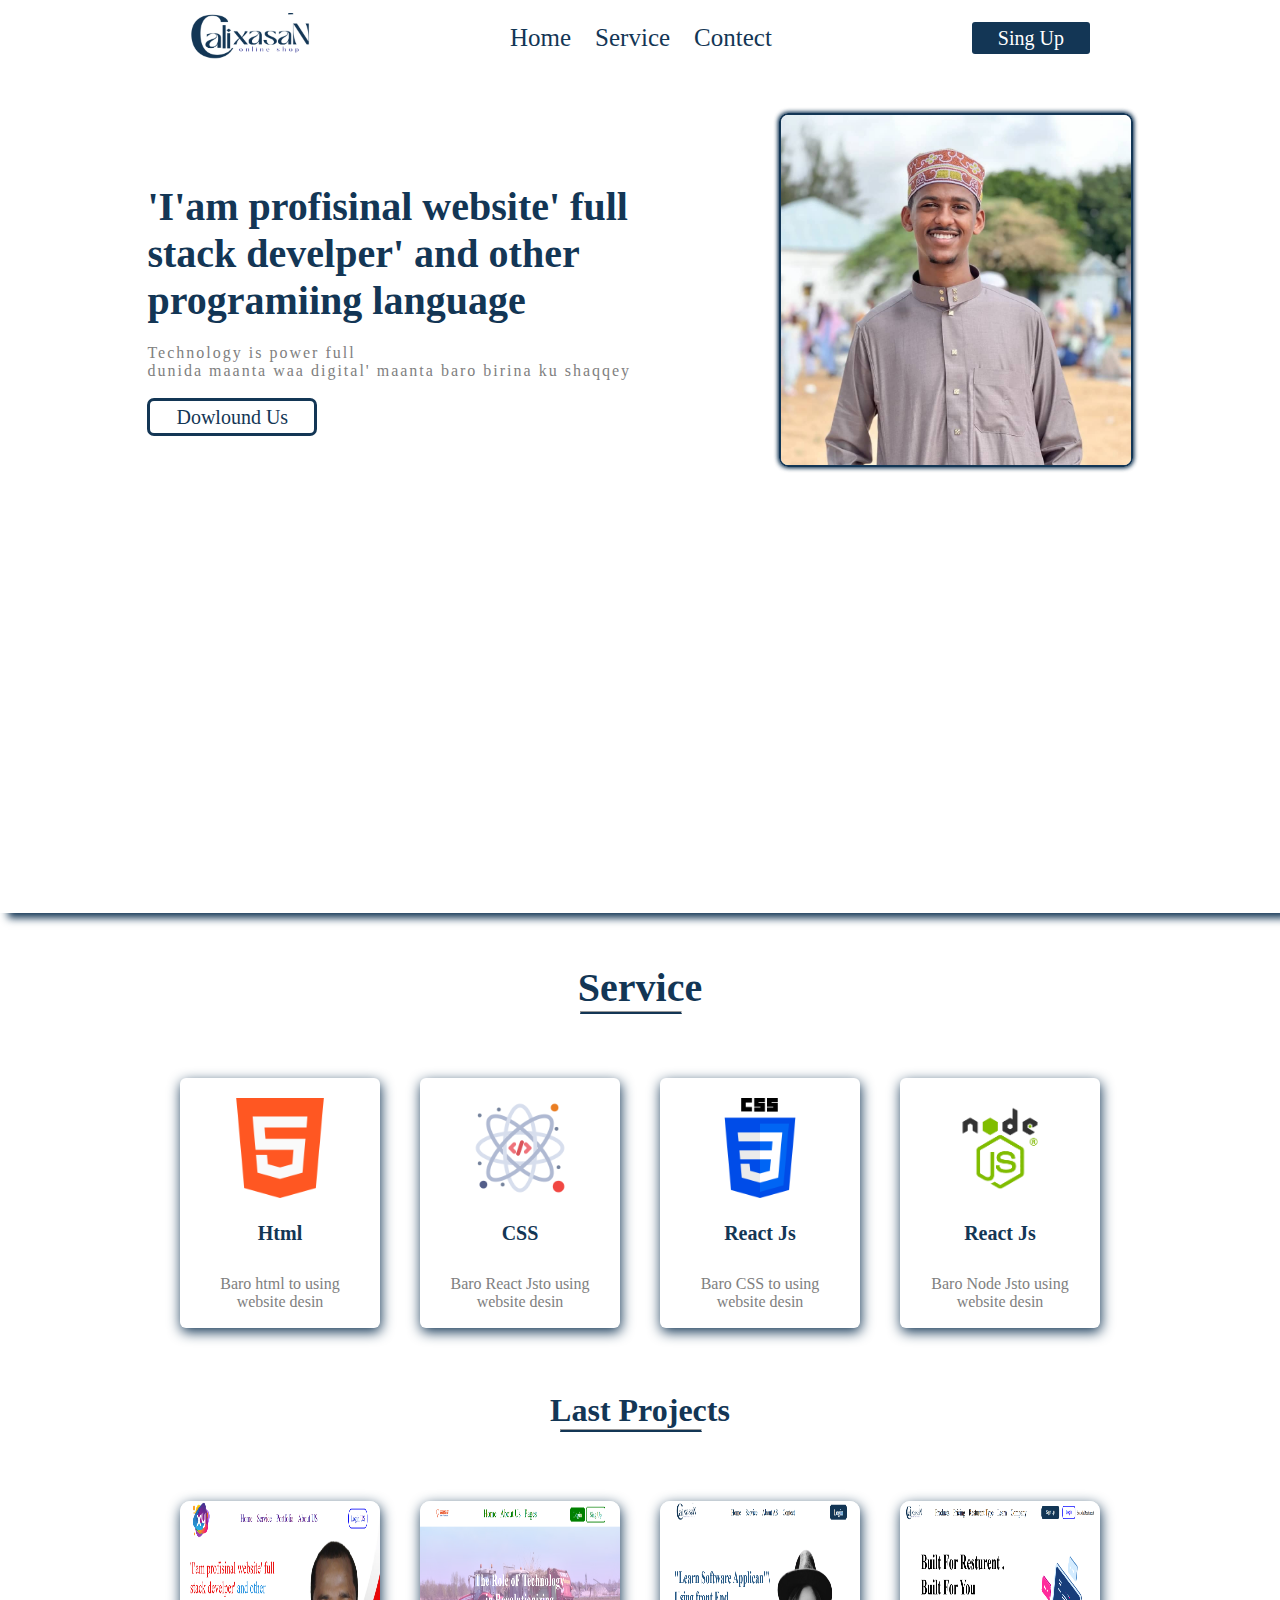
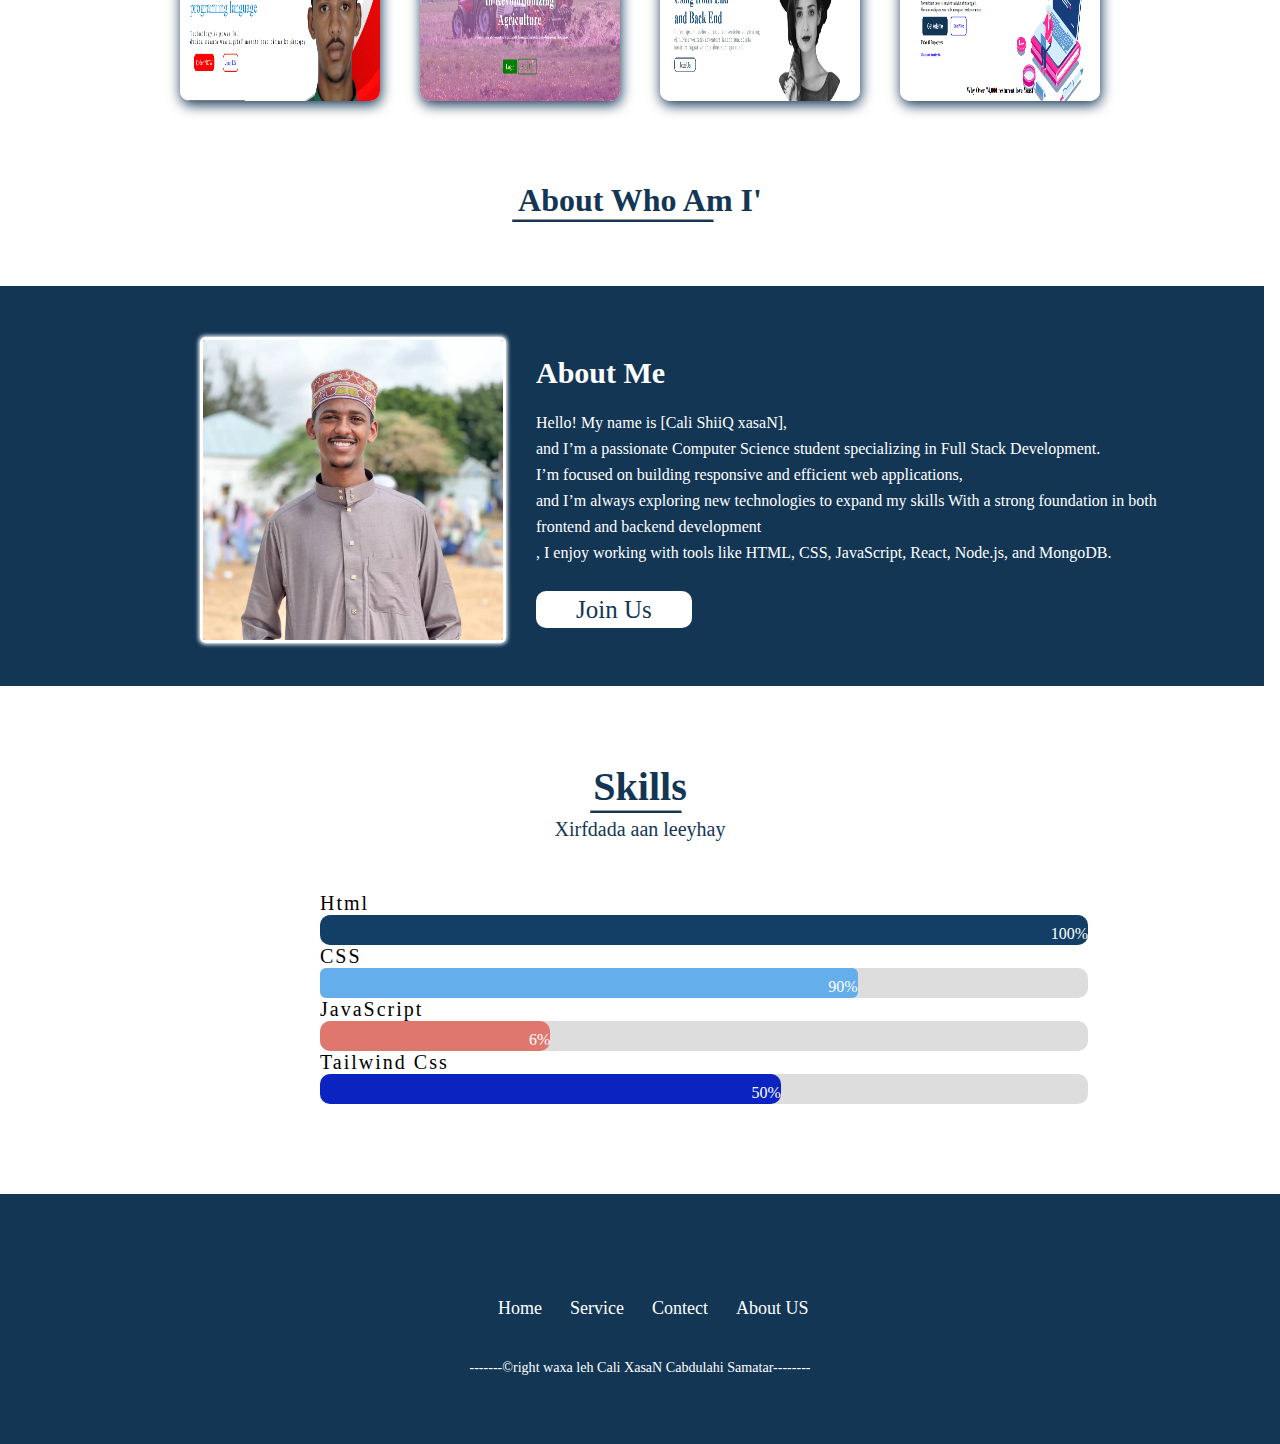
<file: index.html>
<!DOCTYPE html>
<html lang="en">
<head>
    <meta charset="UTF-8">
    <meta name="viewport" content="width=device-width, initial-scale=1.0">
    <title>Project Full</title>
    <link rel="stylesheet" href="style.css">
   <link rel="shortcut icon" href="WhatsApp Image 2024-11-03 at 23.20.35_00028f44.jpg" type="image/jpg">
    <link rel="stylesheet" href="https://cdnjs.cloudflare.com/ajax/libs/font-awesome/6.6.0/css/all.min.css" integrity="sha512-Kc323vGBEqzTmouAECnVceyQqyqdsSiqLQISBL29aUW4U/M7pSPA/gEUZQqv1cwx4OnYxTxve5UMg5GT6L4JJg==" crossorigin="anonymous" referrerpolicy="no-referrer" />
</head>
<body>
    <!-- waa qeebta hore ee navigation and logo and buton -->
    <div class="headar">
        <div class="navlink">
            <div class="logo">
                <img src="cali xasan1-01.png" alt="">
            </div>
            <ul>
                <li><a href="index.html">Home</a></li>
                <li><a href="service.html">Service</a></li>
                <li><a  href="concact.html">Contect</a></li>
            </ul>
            <div class="button">
                <a href="">Sing Up</a>
            </div>
            <i class="fa-solid fa-bars"></i>
        </div>
         
        <!-- qeebtaan waa contect and image -->
         
         <div class="containar">
            <div class="contect">
                <h1>'I'am profisinal website' full <br>
                    stack develper' and other <br>
                    programiing language</h1>
                    <p>Technology is power full <br>
                        dunida maanta waa digital' maanta baro birina ku shaqqey</p>
                       
                        <a href="" class="btnconcent">Dowlound Us</a>
                        <i class="fa-regular fa-circle-down"></i>
            </div>
           
            <div class="sawir">
                <img src="WhatsApp Image 2024-11-03 at 23.20.35_00028f44.jpg" alt="">
            </div>
         </div>
    </div>

    <!-- waa weebta kle ee section 2 -->

     <div class="service">
        <h1>Service</h1> <hr>
     </div>
     <div class="sercontainar">
        <div class="servisebox">
            <img src="html-5_732212.png" alt="">
            <h2>Html</h2>
            <p>Baro html to using <br> website desin</p>
        </div>
        <div class="servisebox">
            <img src="coding_2440897.png" alt="">
            <h2>CSS</h2>
            <p>Baro React Jsto using <br> website desin</p>
        </div>
        <div class="servisebox">
            <img src="css-3_5968242.png" alt="">
            <h2>React Js</h2>
            <p>Baro CSS to using <br> website desin</p>
        </div>
        <div class="servisebox">
            <img src="n.png" alt="">
            <h2>React Js</h2>
            <p>Baro Node Jsto using <br> website desin</p>
        </div>
     </div>
     
<!-- waa section 3 -->

     <div class="myproject">
        <h1>Last Projects</h1> <hr>
     </div>
     <div class="projectcontainar">
        <div class="projecrt1">
         <img src="img/p1.png" alt="">
        </div>
        <div class="projecrt1">
         <img src="img/p2.png" alt="">
        </div>
        <div class="projecrt1">
         <img src="img/p3.png" alt="">
        </div>
        <div class="projecrt1">
         <img src="img/p4.png" alt="">
        </div>
     </div>

     <div class="About">
        <h1>About  Who Am I'</h1> <hr>
     </div>
        <div class="about1">
            <div class="abotimg">
                <img src="WhatsApp Image 2024-11-03 at 23.20.35_00028f44.jpg" alt="">
            
            <div class="aboutcontect">
                <h1>About Me</h1> 
                <p>Hello! My name is [Cali ShiiQ xasaN], <br> and I’m a passionate Computer Science student specializing in Full Stack Development. <br> I’m focused on building responsive and efficient web applications,  <br>and I’m always exploring new technologies to expand my skills
                    With a strong foundation in both frontend and backend development <br>, I enjoy working with tools like HTML, CSS, JavaScript, React, Node.js, and MongoDB.
                </p>
                <a href="" class="btnAbout">Join Us</a>
            </div>
            </div>
        </div>


        <!--  ---secton 4 -->

     <div class="Skills">
        <h1>Skills</h1> <hr>
        <p>Xirfdada aan leeyhay</p> 
     </div> 
     <div class="containarskill">
       <p>Html</p>
     <div class="container">
        <div class="skills html">100%</div>
      </div>
      
      <p>CSS</p>
      <div class="container">
        <div class="skills css">90%</div>
      </div>
      
      <p>JavaScript</p>
      <div class="container">
        <div class="skills js">6%</div>
      </div>
      
      <p>Tailwind Css</p>
      <div class="container">
        <div class="skills php">50%</div>
      </div>
    </div>


    <!-- ----- Section----   --footer -->
     <div class="footer">
        <div class="containarfooter">
            <div class="iconfooter">
                <i class="fa-brands fa-facebook"></i>
                <i class="fa-brands fa-youtube"></i>
                <i class="fa-brands fa-whatsapp"></i>
                <i class="fa-brands fa-twitter"></i>
                <i class="fa-brands fa-tiktok"></i>
            </div>
            <ul class="flex">
                <li>Home </li>
                <li>Service </li>
                <li>Contect </li>
                <li>About US </li>
            </ul>
        </div>
        <div class="copy">
            <p>-------&copyright waxa leh Cali XasaN Cabdulahi Samatar--------</p>
        </div>
     </div>
</body>
</html>
</file>
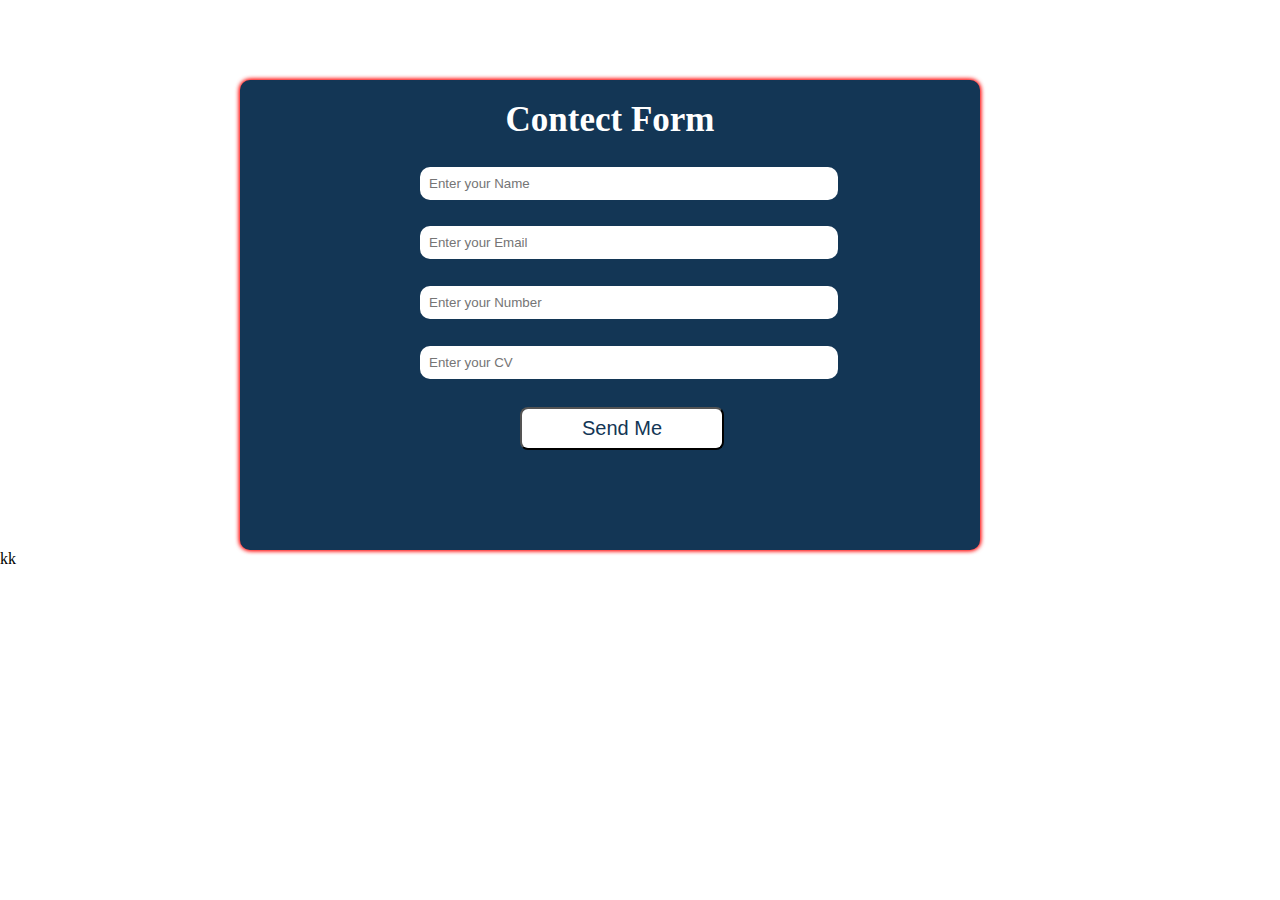
<file: concact.html>
<!DOCTYPE html>
<html lang="en">
<head>
    <meta charset="UTF-8">
    <meta name="viewport" content="width=device-width, initial-scale=1.0">
    <title>Contect us</title>
    <link rel="stylesheet" href="sytle2.css">
</head>
<body>
    <div class="contect">
        <h1>Contect Form</h1>
        <div class="contect1">
            <input type="text" placeholder="Enter your Name">
            <input type="text" placeholder="Enter your Email">
            <input type="text" placeholder="Enter your Number">
            <input type="text" placeholder="Enter your CV">
        </div>
        <button class="btn">Send Me</button>
    </div>
   
    kk
</body>
</html>
</file>
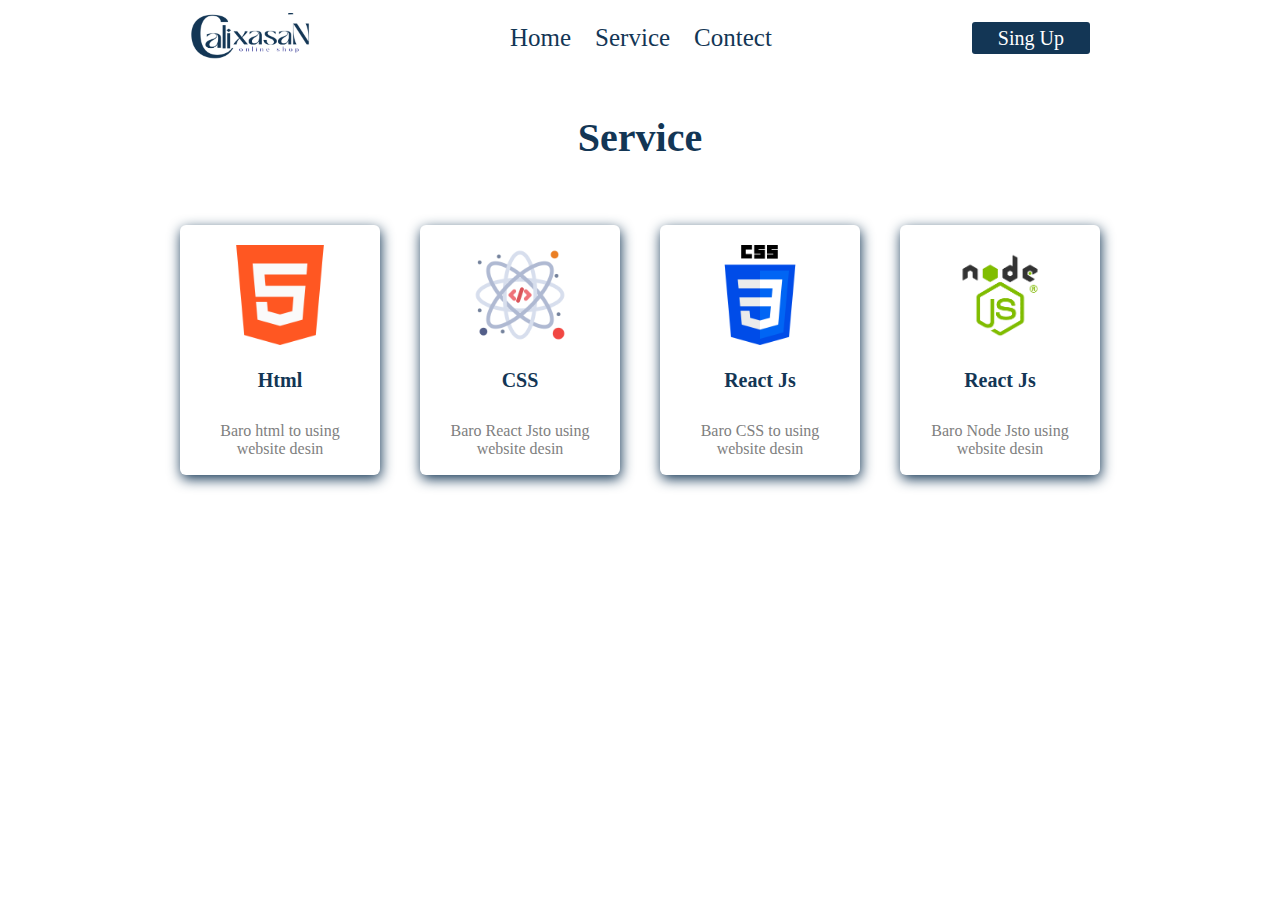
<file: service.html>
<!DOCTYPE html>
<html lang="en">
<head>
    <meta charset="UTF-8">
    <meta name="viewport" content="width=device-width, initial-scale=1.0">
    <title>Project Full</title>
    <link rel="stylesheet" href="style.css">
    <link rel="stylesheet" href="https://cdnjs.cloudflare.com/ajax/libs/font-awesome/6.6.0/css/all.min.css" integrity="sha512-Kc323vGBEqzTmouAECnVceyQqyqdsSiqLQISBL29aUW4U/M7pSPA/gEUZQqv1cwx4OnYxTxve5UMg5GT6L4JJg==" crossorigin="anonymous" referrerpolicy="no-referrer" />
</head>
<body>
    <!-- waa qeebta hore ee navigation and logo and buton -->
    <div class="headar">
        <div class="navlink">
            <div class="logo">
                <img src="cali xasan1-01.png" alt="">
            </div>
            <ul>
                <li><a href="index.html">Home</a></li>
                <li><a href="">Service</a></li>
                <li><a href="">Contect</a></li>
            </ul>
            <div class="button">
                <a href="">Sing Up</a>
            </div>
            <i class="fa-solid fa-bars"></i>
        </div>
        <div class="service">
            <h1>Service</h1>
         </div>
         <div class="sercontainar">
            <div class="servisebox">
                <img src="html-5_732212.png" alt="">
                <h2>Html</h2>
                <p>Baro html to using <br> website desin</p>
            </div>
            <div class="servisebox">
                <img src="coding_2440897.png" alt="">
                <h2>CSS</h2>
                <p>Baro React Jsto using <br> website desin</p>
            </div>
            <div class="servisebox">
                <img src="css-3_5968242.png" alt="">
                <h2>React Js</h2>
                <p>Baro CSS to using <br> website desin</p>
            </div>
            <div class="servisebox">
                <img src="n.png" alt="">
                <h2>React Js</h2>
                <p>Baro Node Jsto using <br> website desin</p>
            </div>
         </div>
    </div>
    
</body>
</html>
</file>
<file: style.css>
*{
    margin: 0;
    padding: 0;
}
.headar{
    width: 100%;
    min-height: 100vh;
    padding-top: 13px;
   background-color: white;
   box-shadow: 8px 5px 8px #133655;
}
.logo img{
    width: 120px;
}
.navlink{
    display: flex;
    justify-content: space-evenly;
    align-items: center;

}
.navlink ul li{
    display: inline;
    list-style: none;
    margin: 10px;
}
.navlink ul li a{
    font-size: 25px;
    color: #133655;
    text-decoration: none;
}
.navlink ul li a:hover{
      text-decoration: underline;
}
.navlink i{
    display: none;
}
.button a{
    background-color: #133655;
    color: #fff;
    padding: 5px 26px;
    font-size: 20px;
    border: none;
    border-radius: 3px;
    text-decoration: none;
}
.button a:hover{
    background-color: transparent;
    color: #133655;
    border: 3px solid #133655;
}

 /* ------qeebtaan waa contect and image-------- */

.containar{
    display: flex;
    /* align-items: center; */
    justify-content: space-evenly;
}
/* .contect{
    
} */
.contect h1{
    font-size: 40px;
    color: #133655;
    margin-top: 3em;
    padding-bottom: 20px;
}
.contect p{
    letter-spacing: 2px;
    color: grey;
    padding-bottom: 20px;
}
.btnconcent{
    border: 3px solid #133655;
    padding: 5px 26px;
    text-decoration: none;
    border-radius: 7px;
    color: #133655;
    font-size: 20px;
}
.btnconcent:hover{
    background-color: #133655;
    color: #fff;
    padding: 6px;
}
i{
    font-size: 27px;
    padding-left: 10px;
    margin-top: 1em;
    
}

.sawir img{
    width: 350px;
    height: 350px;
    margin-top: 50px;
    border-radius: 9px;
    border: 2px solid #133655;
    box-shadow: 0 0 5px #133655, 0 0 5px #133655;
}

/* ------ waa weebta kle ee section 2 ------- */
.service{
    margin: auto;
    text-align: center;
    font-size: 20px;
    margin-top: 4%;
    color: #133655;
}
.service hr{
    width: 100px;
    margin-left: 29em;
    border-bottom: 2px solid #133655;

    
}
.servisebox{
    border-radius: 6px;
    background-color: #fff;
    width: 200px;
    height: 250px;
    box-shadow: 1px 4px 13px #133655;
    text-align: center;
    margin-top: 4em;
    flex-wrap: wrap;
}
.servisebox h2{
    font-size: 20px;
    padding-bottom: 30px;
    color: #133655;
}
.servisebox p{
    color: grey;
}
.servisebox img{
    width: 100px;
    padding: 20px;
}
.servisebox:hover{
    margin-top: 3em;
    
}

.sercontainar{
    display: flex;
    justify-content: center;
    gap: 40px;
}




.myproject{
    margin: auto;
    text-align: center;
    margin-top: 5%;
    color: #133655;
}
.myproject hr{
    width: 140px;
    margin-left: 35em;
    margin-bottom: 5px;
    border-bottom: 2px solid #133655;
}

.projectcontainar{
    display: flex;
    justify-content: center;
    gap: 40px;
}
.projecrt1{
    /* background-color: #133655;
    width: 500px;
    height: 500px; */
    margin-top: 5%;
}
.projecrt1 img{
    width: 200px;
    height: 200px;
    border-radius: 10px;
    box-shadow: 1px 4px 13px #133655;
    

}
.projecrt1 img:hover{
    width: 16em;
}



 /* -------waa section 2------- */

 .About{
    margin: auto;
    color: #133655;
    text-align: center;
    margin-top: 6%;
    
 }
 .About hr{
    width: 200px;
    margin-left: 32em;
    margin-bottom: 5px;
    border-bottom: 2px solid #133655;
 }

.about1{
    background-color: #133655;
    width: 79em;
    height: 400px;
    margin-top: 5%;
    
}
.abotimg{
    display: flex;
    justify-content: space-around;
    align-items: center;
    padding: 40px;
}
.abotimg img{
    width: 300px;
    margin-left: 10em;
    border-radius: 5px;
    border: 3px solid white;
    box-shadow: 0 0 5px #fff, 0 0 5px #fff;
} 


.aboutcontect{
    padding: 30px;
}
.aboutcontect h1{
    font-size: 30px;
    color: #fff;
    padding-bottom: 20px;
}
.aboutcontect p{
    color: #fff;
    padding-bottom: 30px;
    line-height: 26px;
}

.btnAbout{
    background-color: #fff;
    padding: 5px 40px;
    font-size: 25px;
    border: none;
    border-radius: 10px;
    text-decoration: none;
    color: #133655;
}
.btnAbout:hover{
    background-color: transparent;
    color: #fff;
    border: 3px solid #fff;
    
}

/* ------section4--- */

.Skills{
    margin: auto;
    text-align: center;
    color: #133655;
    margin-top: 6%;
    font-size: 20px;
}

.Skills hr{
    width: 90px;
    margin-left: 29.5em;
    margin-bottom: 5px;
    border-bottom: 2px solid #133655;
}

.containarskill{
    margin-left: 20em;
    margin-top: 4%;
}
.containarskill p{
    font-size: 20px;
    letter-spacing: 2px;
}
.container {
    width: 80%;
    background-color: #ddd;
    border-radius: 10px;
  }
  
  .skills {
    text-align: right;
    padding-top: 10px;
    padding-bottom: 10px;
    color: white;
  }
  
  .html {width: 100%; background-color: #133f66; height: 10px; border-radius: 10px;}
  .css {width: 70%; background-color: #64aeeb; height: 10px; border-radius: 6px;}
  .js {width: 30%; background-color: #df776f; height: 10px; border-radius: 10px;}
  .php {width: 60%; background-color: #0b23c1;height: 10px; border-radius: 10px;}


  /* --------section ---footer */

  .footer{
    background-color: #133655;
    width: 100%;
    height: 250px;
    margin-top: 7%;
  }
  
  .containarfooter{
    text-align: center;
    padding: 30px;
    padding-top: 3em;
    color: #fff;
    
  }
  
 .iconfooter {
    color: #fff;
    padding-bottom: 20px;
}
.iconfooter i{
    font-size: 1.4em;
    
}

.iconfooter i:hover{
    color: #ec2214;
    font-size: 30px;
}
.flex{
    display: flex;
    list-style: none;
    margin: 10px;
    font-size: 18px;
    margin-left: 26em;
    gap: 28px;
    text-decoration: none;
}


.flex li:hover{
    color: red;
    font-size: 20px;
}

.copy p{
    font-size: 0.88em;
    color: #fff;
    text-align: center;
}


     
   

  /* ------------Waa Meesha resPonsive Laka saxo -------- */

@media(max-width: 480px ){
    .headar{
        padding-top: 30px;
        padding-bottom: 20px;
    }
    .navlink ul li{
        display: none;
    } 
    .navlink i{
        display: block;
        font-size: 30px;
        margin-top: 5px;
        
        
    }
    .log img{
        width: 180px;
        margin-left: 30em;
        margin-right: 30em;
        
        
    }
    .containar{
        flex-direction: column-reverse;
    }
    .contect{
        text-align: center;
        
        
    }
    .contect h1{
        font-size: 19px;
    }

    .sercontainar{
        display: block;
        
    }
    .servisebox{
       margin-left: 5em;
       margin-bottom: 20px;
    }
    .projectcontainar{
        display: block;
        margin-left: 5em;
    }
    .sawir img{
        margin-left: 2em;
        width: 320px;
    }
    .abotimg{
        display: block;
    }
    .about1{
        width: 25em;
        height: 850px;
    }
    .abotimg img{
        width: 15em;
        margin-left: 3em;
        /* margin-right:17em ; */
    }
    .service hr{
        width: 110px;
        margin-left: 7em;

    }
     .myproject hr{
        width: 170px;
        margin-left: 7em;
     }
     .About hr{
        width: 200px;
        margin-left: 5em;
     }

     .Skill hr{
        width: 90px;
       margin-left: 10em;
    
     }

     .containarskill{
        margin-left: 4em;
     }

     .flex{
        margin-left: 5em;
        font-size: 12px;
     }
}
</file>
<file: sytle2.css>
*{
    margin: 0;
    padding: 0;
}
.contect{
    background-color: #133655;
    width: 700px;
    height: 430px;
    padding: 20px;
    margin-left: 15em;
    margin-top: 5em;
    border-radius: 10px;
    box-shadow: 0 0 5px red, 0 0 5px red;
   
    
}
.contect h1{
    font-size: 35px;
    color: #fff;
    text-align: center;
}

.contect1 input{
    display: flex;
    width: 400px;
    margin-top: 2em;
    padding: 10px;
    margin-left: 12em;
    border-radius: 10px;
    border: none;
   padding: 9px;
}
.btn{
    background-color: #fff;
    padding: 8px 60px;
    font-size: 20px;
    color: #133655;
    border-radius: 8px;
    margin-top: 4%;
    margin-left: 13em;

}

.btn:hover{
    background-color: transparent;
    border: 2px solid #fff;
    color: #fff;
    font-size: 20px;
}
</file>
